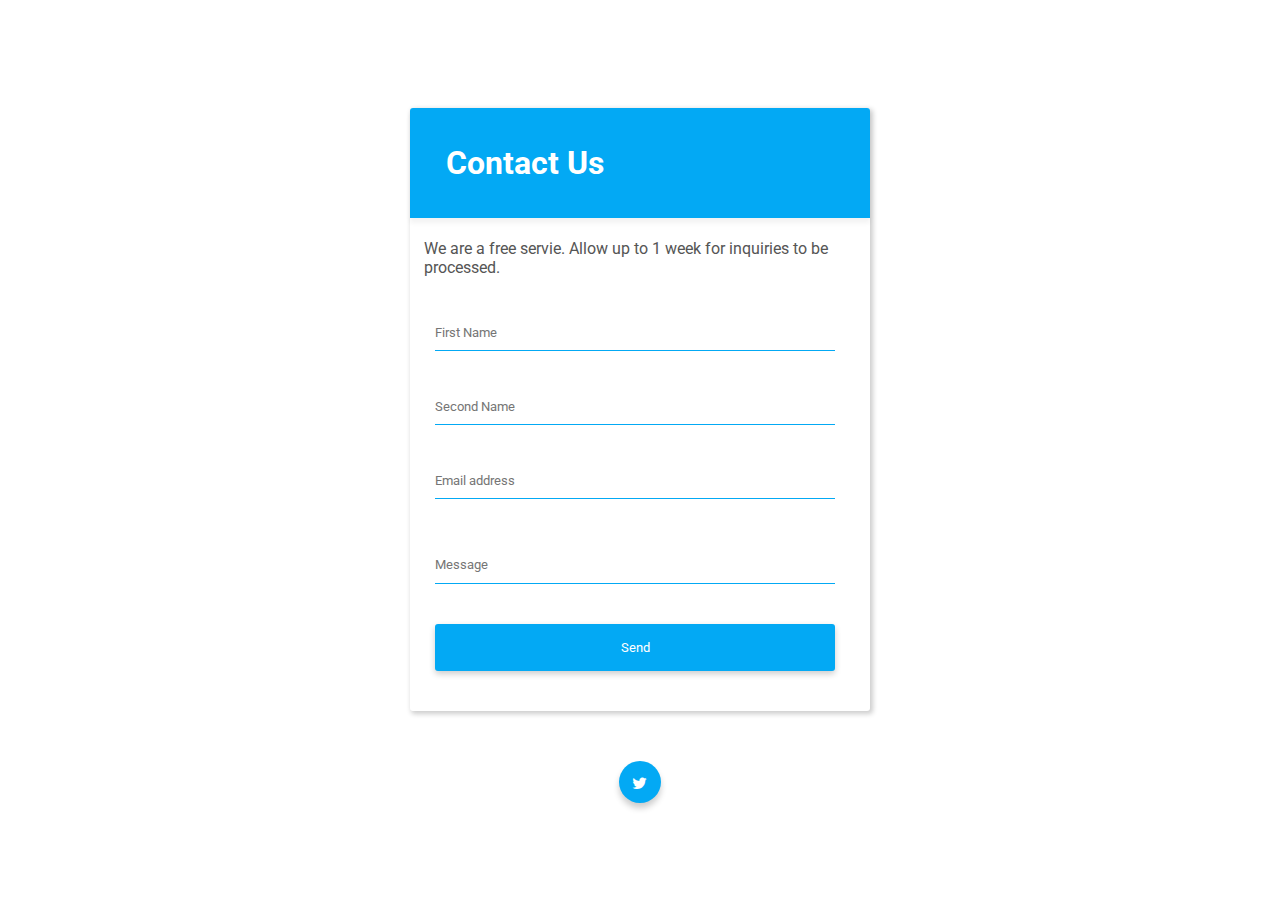
<file: support/index.html>
<!DOCTYPE html>
<html>
<head>
	<title>Contact Us  | OpenPokeMap</title>
	<link rel="stylesheet" href="//maxcdn.bootstrapcdn.com/font-awesome/4.3.0/css/font-awesome.min.css">
	<link href='http://fonts.googleapis.com/css?family=Roboto:400' rel='stylesheet' type='text/css'>
	<link href='style.css' rel='stylesheet' type='text/css'>
</head>
<body>

<form action="mail_handler.php" method="post">
  <h1>Contact Us</h1>
  <p class="lead">We are a free servie. Allow up to 1 week for inquiries to be processed.</p>
  <input placeholder="First Name" type="text"  value="" name="first_name" required>
  <input placeholder="Second Name" type="text"  value="" name="lasts_name" required>
  <input placeholder="Email address" type="email" onblur="this.setAttribute('value', this.value);" value="" name="email" required>
  <span class="validation-text">Please enter a valid email address.</span>
  <div class="flex">
    <textarea placeholder="Message" rows="1" name="message" required></textarea>
  </div>
  <button type="submit" name="submit" value="Submit">Send</button>
</form>

<a href="https://twitter.com/OpenPokeMap" target="_blank"><i class="fa fa-twitter"></i>Follow Us</a>
</body>
</html>
</file>
<file: support/style.css>
form,h1{font-family:roboto,sans-serif}input,input[type=email],textarea{background:-webkit-linear-gradient(top,rgba(255,255,255,0) 96%,#03A9F4 4%)}a,body,form,h1,html,span{box-sizing:border-box}a,button:hover{box-shadow:0 5px 6px 0 rgba(0,0,0,.2)}body,html{overflow-x:hidden}h1{width:100%;background:#03A9F4;padding:36px;color:#fff;box-shadow:0 5px 5px 0 rgba(0,0,0,.05);border-radius:3px 3px 0 0}form{width:460px;margin:100px auto 0;box-shadow:2px 2px 5px 1px rgba(0,0,0,.2);padding:0 0 40px;border-radius:3px;color:#555}button,input,textarea{border:none;width:400px}input::-webkit-input-placeholder,textarea::-webkit-input-placeholder{font:inherit;-webkit-transition:font-size .3s ease-in-out,visibility .3s ease-in-out,-webkit-transform .3s ease-in-out;transition:font-size .3s ease-in-out,visibility .3s ease-in-out,-webkit-transform .3s ease-in-out;transition:transform .3s ease-in-out,font-size .3s ease-in-out,visibility .3s ease-in-out;transition:transform .3s ease-in-out,font-size .3s ease-in-out,visibility .3s ease-in-out,-webkit-transform .3s ease-in-out}input,textarea{font:inherit;font-size:.8em;margin:28px 25px 10px;display:block;padding:20px 0 10px;border-bottom:solid 1px #03A9F4;background:linear-gradient(to bottom,rgba(255,255,255,0) 96%,#03A9F4 4%);background-position:-400px 0;background-size:400px 100%;background-repeat:no-repeat;-webkit-transition:background .3s cubic-bezier(.64,.09,.08,1);transition:background .3s cubic-bezier(.64,.09,.08,1);resize:none;overflow:hidden}input:focus::-webkit-input-placeholder,textarea:focus::-webkit-input-placeholder{color:#03A9F4}input:focus,input:valid,textarea:focus,textarea:valid{box-shadow:none;outline:0;background-position:0 0}input:focus::-webkit-input-placeholder,input:valid::-webkit-input-placeholder,textarea:focus::-webkit-input-placeholder,textarea:valid::-webkit-input-placeholder{font-size:.8em;-webkit-transform:translateY(-20px);transform:translateY(-20px);visibility:visible!important;opacity:1}input[type=email]{background:linear-gradient(to bottom,rgba(255,255,255,0) 96%,#03A9F4 4%);background-position:-400px 0;background-repeat:no-repeat;-webkit-transition:border-bottom .3s ease,background .3s ease;transition:border-bottom .3s ease,background .3s ease}input[type=email]~span.validation-text{position:absolute;visibility:hidden;font-family:roboto,sans-serif;font-size:.6em;width:400px;margin-left:25px;margin-top:-5px;color:#fff;-webkit-transition:color .3s ease-in-out;transition:color .3s ease-in-out}input[type=email]:not([value=""])::-webkit-input-placeholder{font-size:.8em;-webkit-transform:translateY(-20px);transform:translateY(-20px);visibility:visible!important;opacity:1}input[type=email]:not([value=""]):focus::-webkit-input-placeholder{color:#03A9F4}input[type=email]:not([value=""]):focus:not(:valid)::-webkit-input-placeholder{color:#E91E63}input[type=email]:focus{background-position:0 0}input[type=email]:focus:not(:valid):not([value=""]){border-bottom:solid 1px #E91E63;background:-webkit-linear-gradient(top,rgba(255,255,255,0) 96%,#E91E63 4%);background:linear-gradient(to bottom,rgba(255,255,255,0) 96%,#E91E63 4%)}input[type=email]:not(:focus):not(:valid):not([value=""]){border-bottom:solid 1px #E91E63;background-position:0 0;background:-webkit-linear-gradient(top,rgba(255,255,255,0) 96%,#E91E63 4%);background:linear-gradient(to bottom,rgba(255,255,255,0) 96%,#E91E63 4%)}input[type=email]:not(:focus):not(:valid):not([value=""])::-webkit-input-placeholder{color:#E91E63}input[type=email]:not(:focus):not(:valid):not([value=""])~span.validation-text{visibility:visible;color:#E91E63}a,button{background:#03A9F4;color:#fff}.flex{display:-webkit-box;display:-webkit-flex;display:-ms-flexbox;display:flex;-webkit-box-align:stretch;-webkit-align-items:stretch;-ms-flex-align:stretch;align-items:stretch}.flex textarea{line-height:120%}button{font-family:roboto,sans-serif;-webkit-transition:box-shadow .2s cubic-bezier(.64,.09,.08,1),-webkit-transform .2s cubic-bezier(.64,.09,.08,1);transition:box-shadow .2s cubic-bezier(.64,.09,.08,1),-webkit-transform .2s cubic-bezier(.64,.09,.08,1);transition:transform .2s cubic-bezier(.64,.09,.08,1),box-shadow .2s cubic-bezier(.64,.09,.08,1);transition:transform .2s cubic-bezier(.64,.09,.08,1),box-shadow .2s cubic-bezier(.64,.09,.08,1),-webkit-transform .2s cubic-bezier(.64,.09,.08,1);cursor:pointer;border-radius:3px;padding:16px;margin:30px 0 0 25px;box-shadow:0 3px 6px 0 rgba(0,0,0,.2)}button:hover{-webkit-transform:translateY(-2px);transform:translateY(-2px)}a{width:42px;height:42px;border-radius:50px;display:inline-block;margin:50px calc(50% - 21px);white-space:nowrap;padding:13px;-webkit-transition:all .2s cubic-bezier(.64,.09,.08,1);transition:all .2s cubic-bezier(.64,.09,.08,1);font-family:Roboto,sans-serif;text-decoration:none}a i{margin-right:20px;-webkit-transition:margin-right .2s cubic-bezier(.64,.09,.08,1);transition:margin-right .2s cubic-bezier(.64,.09,.08,1)}a:hover{width:134px;-webkit-transform:translateX(-50px);transform:translateX(-50px)}a:hover i{margin-right:10px}.lead{padding-left:3%}
</file>
